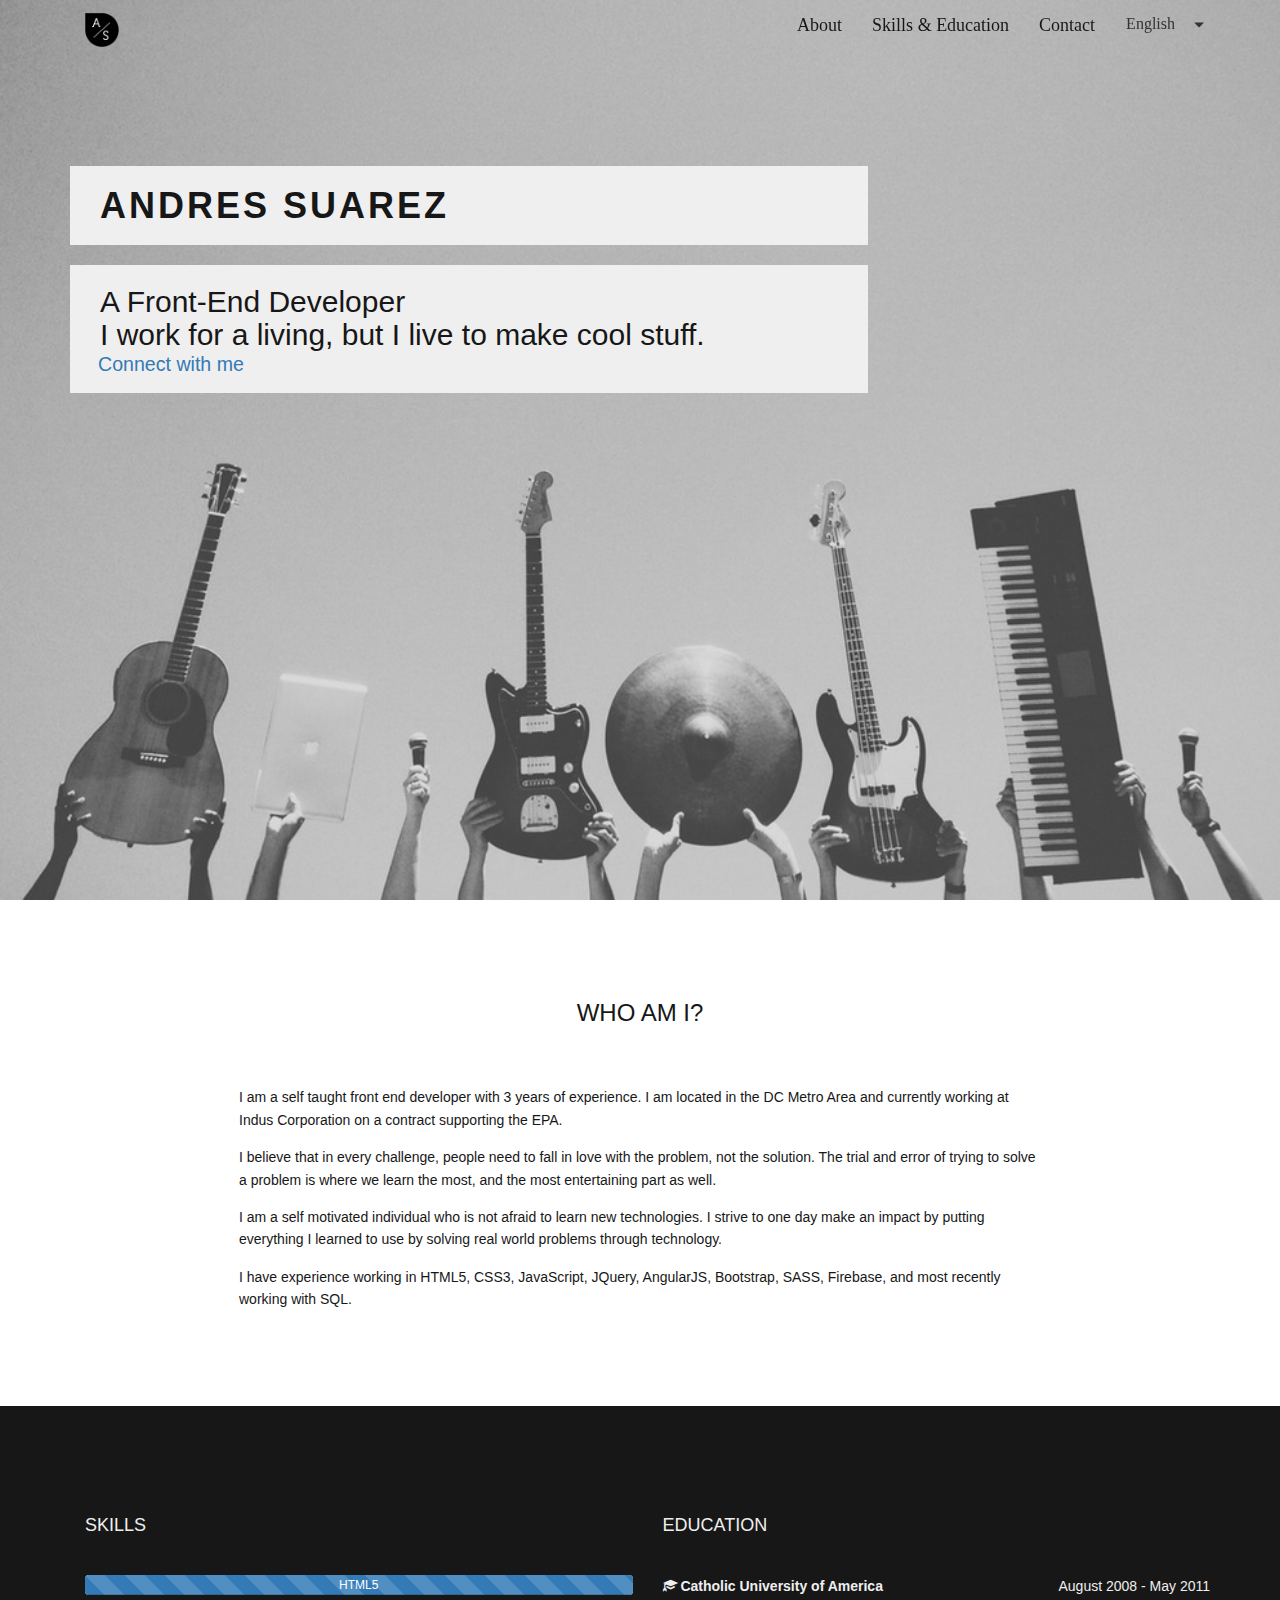
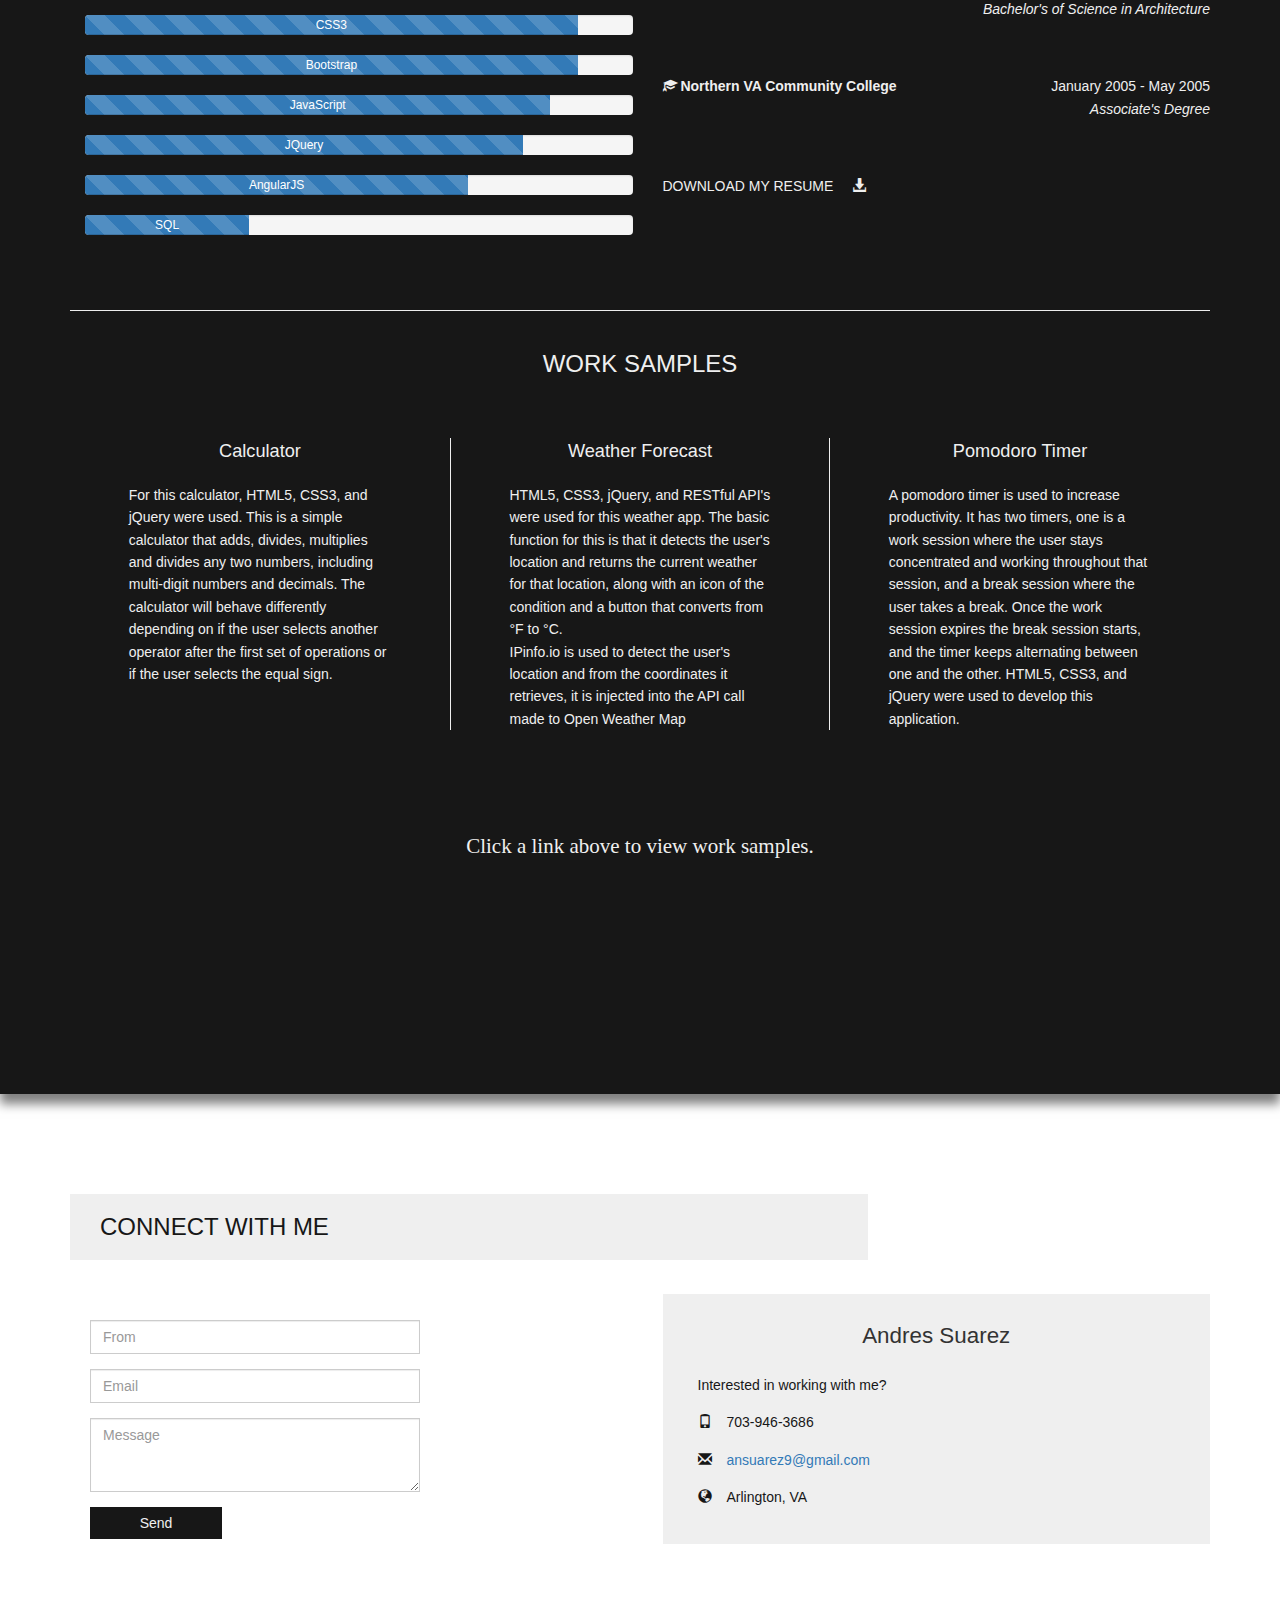
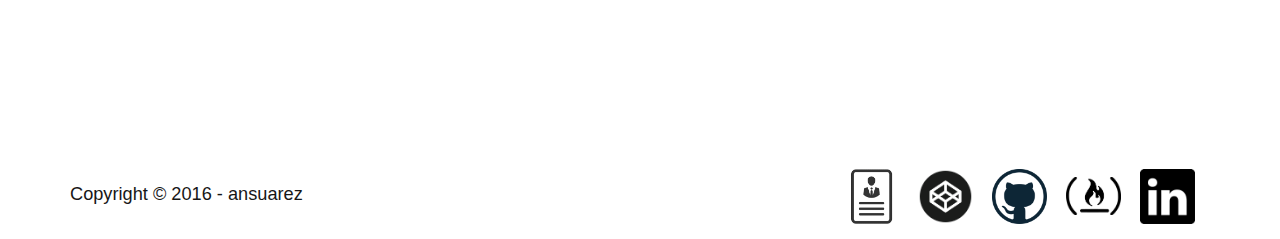
<file: index.html>
<!DOCTYPE html>
<html lang="en">
  <head>
    <meta charset="utf-8">
    <meta http-equiv="X-UA-Compatible" content="IE=edge">
    <meta name="viewport" content="width=device-width, initial-scale=1">
    <!-- The above 3 meta tags *must* come first in the head; any other head content must come *after* these tags -->
    <meta name='description' content="I am a front-end developer with 3 years of experience. I graduated from Catholic University in 2011 with a Bachelor's of Science in Architecture.">
    <meta name="keywords" content="Andres Suarez,Arlington,VA,Front-end Developer,HTML,CSS,Javascript,JQuery,AngularJS">
    <meta name='author' content='Andres Suarez'>
    <title>Andres Suarez | Front&dash;End Developer</title>

    <link href="css/bootstrap.css" rel="stylesheet">
    <link href="css/style.css" rel="stylesheet">
    
    <!-- Google Fonts -->
    <link href='https://fonts.googleapis.com/css?family=Open+Sans|Arimo' rel='stylesheet' type='text/css'>
    
    <!-- for FF, Chrome, Opera -->
    <link rel="icon" type="image/png" href="img/logo-w-outline.png" sizes="16x16">
    <link rel="icon" type="image/png" href="img/logo-w-outline.png" sizes="32x32">

    <!-- for IE -->
    <link rel="icon" type="image/x-icon" href="img/logo-w-outline.png" >
    <link rel="shortcut icon" type="image/x-icon" href="img/logo-w-outline.png"/>
  </head>

  <body>

    <nav class='navbar navbar-fixed-top'>
         <div class="bg-custom">
              <div class="container">
               
                <div id='scrollToMain' class="navbar-header">
                  <button type="button" class="navbar-toggle collapsed" data-toggle="collapse" data-target="#navbar" aria-expanded="false" aria-controls="navbar">
                    <span class="sr-only">Toggle navigation</span>
                    <span class="icon-bar"></span>
                    <span class="icon-bar"></span>
                    <span class="icon-bar"></span>
                  </button>
                  <a class="navbar-brand" href="#main"><img class='logo' src="img/logo-w-outline.png" alt="Andres Suarez Logo"></a>
                </div>
                <div id='navbar' class="collapse navbar-collapse pull-right">
                 <div class='dropdown pull-right'>
                    <button class='dropdown-toggle' type='dropdown' data-toggle='dropdown'>English <i class='glyphicon glyphicon-triangle-bottom'></i></button>
                    <ul class='dropdown-menu'>
                        <li><a href="index.html">English</a></li>
                        <li><a href="index-es.html">Español</a></li>
                    </ul>
                  </div>
                  <ul class="nav-links nav navbar-nav pull-left">
                    <li><a href="#about">About</a></li>
                    <li><a href="#resume">Skills &amp; Education</a></li>
                    <li><a href="#contact">Contact</a></li>
                  </ul>
                </div><!--/.nav-collapse -->
                
            </div>
        </div>
    </nav>
        
    <header id='main' class='main'>
       <div class='main-body'>
            <div id='scrollTo' class="container">
                <h1>Andres Suarez</h1>
                <h2>A Front&dash;End Developer <br/> I work for a living, but I live to make cool stuff.</h2>
                <p><a href='#contact'>Connect with me</a></p>
            </div>
       </div>
    </header>
    
    <section id='about' class='about'>
       <div class='container'>
            <h3>Who am I?</h3>
            <p>I am a self taught front end developer with 3 years of experience. I am located in the DC Metro Area and currently working at Indus Corporation on a contract supporting the EPA.</p>
            <p>I believe that in every challenge, people need to fall in love with the problem, not the solution. The trial and error of trying to solve a problem is where we learn the most, and the most entertaining part as well.</p>
            <p>I am a self motivated individual who is not afraid to learn new technologies. I strive to one day make an impact by putting everything I learned to use by solving real world problems through technology.</p>
            <p>I have experience working in HTML5, CSS3, JavaScript, JQuery, AngularJS, Bootstrap, SASS, Firebase, and most recently working with SQL.</p>
        </div>
    </section>
    
    <div id='resume'></div>
    <section class="resume">
        <div class='container'>
            <div class="row">
                <div class='col-md-6 tech-knowledge'>
                    <h4>Skills</h4>
                    <div class="progress">
                      <div class="progress-bar progress-bar-primary progress-bar-striped" role="progressbar" aria-valuenow="40" aria-valuemin="0" aria-valuemax="100" style="width: 100%">
                        <span>HTML5</span>
                      </div>
                    </div>
                    <div class="progress">
                      <div class="progress-bar progress-bar-primary progress-bar-striped" role="progressbar" aria-valuenow="20" aria-valuemin="0" aria-valuemax="100" style="width: 90%">
                        <span>CSS3</span>
                      </div>
                    </div>
                    <div class="progress">
                      <div class="progress-bar progress-bar-primary progress-bar-striped" role="progressbar" aria-valuenow="80" aria-valuemin="0" aria-valuemax="100" style="width: 90%">
                        <span>Bootstrap</span>
                      </div>
                    </div>
                    <div class="progress">
                      <div class="progress-bar progress-bar-primary progress-bar-striped" role="progressbar" aria-valuenow="60" aria-valuemin="0" aria-valuemax="100" style="width: 85%">
                        <span>JavaScript</span>
                      </div>
                    </div>
                    <div class="progress">
                      <div class="progress-bar progress-bar-primary progress-bar-striped" role="progressbar" aria-valuenow="80" aria-valuemin="0" aria-valuemax="100" style="width: 80%">
                        <span>JQuery</span>
                      </div>
                    </div>
                    <div class="progress">
                      <div class="progress-bar progress-bar-primary progress-bar-striped" role="progressbar" aria-valuenow="80" aria-valuemin="0" aria-valuemax="100" style="width: 70%">
                        <span>AngularJS</span>
                      </div>
                    </div>
                    <div class="progress">
                      <div class="progress-bar progress-bar-primary progress-bar-striped" role="progressbar" aria-valuenow="80" aria-valuemin="0" aria-valuemax="100" style="width: 30%">
                        <span>SQL</span>
                      </div>
                    </div>
                </div>
                
                <div class="col-md-6">
                    <h4>Education</h4>
                    <div class="edu">
                        <p class="pull-left"><i class='glyphicon glyphicon-education'></i> <strong>Catholic University of America</strong></p>
                        <p class='pull-right eduDetails'>August 2008 - May 2011<br/>
                        <span class="degree">Bachelor's of Science in Architecture</span></p>
                    </div>
                    <div class='edu'>
                        <p class="pull-left"><i class='glyphicon glyphicon-education'></i> <strong>Northern VA Community College</strong></p>
                        <p class='pull-right eduDetails'>January 2005 - May 2005<br/>
                        <span class="degree">Associate's Degree</span></p>
                    </div>
                    <p class='resume'><a href="dl/Andres%20Suarez%20-%20Front%20End%20Developer.pdf" download>DOWNLOAD MY RESUME <i class="glyphicon glyphicon-download-alt"></i></a></p>
                </div>
            </div>
        <hr/>
        <div class="samples" id="samples">
            <h3>Work Samples</h3>
            <div class="row">
                <div class="col-md-4 openSamples">
                   <a href="showCalc">Calculator</a>
                    <p class="proj-desc">For this calculator, HTML5, CSS3, and jQuery were used. This is a simple calculator that adds, divides, multiplies and divides any two numbers, including multi-digit numbers and decimals. The calculator will behave differently depending on if the user selects another operator after the first set of operations or if the user selects the equal sign.</p>
                    <a class="show-more" href="showCalc">Show more...</a>
                    <a class="show-less" href="showCalc">Show less...</a>
                </div>
                <div class="col-md-4 openSamples">
                   <a href="showWeather">Weather Forecast</a>
                    <p class="proj-desc">HTML5, CSS3, jQuery, and RESTful API&apos;s were used for this weather app. The basic function for this is that it detects the user&apos;s location and returns the current weather for that location, along with an icon of the condition and a button that converts from &deg;F to &deg;C.<br/>
                    IPinfo.io is used to detect the user&apos;s location and from the coordinates it retrieves, it is injected into the API call made to Open Weather Map</p>
                    <a class="show-more" href="showWeather">Show more...</a>
                    <a class="show-less" href="showCalc">Show less...</a>
                </div>
                <div class="col-md-4 openSamples">
                   <a href="showPomodoro">Pomodoro Timer</a>
                    <p class="proj-desc">A pomodoro timer is used to increase productivity. It has two timers, one is a work session where the user stays concentrated and working throughout that session, and a break session where the user takes a break. Once the work session expires the break session starts, and the timer keeps alternating between one and the other. HTML5, CSS3, and jQuery were used to develop this application.</p>
                    <a class="show-more" href="showPomodoro">Show more...</a>
                    <a class="show-less" href="showCalc">Show less...</a>
                </div>
                
                <p class="fillerText">Click a link above to view work samples.</p>
            </div>
            <div class="row">
                
                <!--Calculator-->
                <div class='workSamples noDisplay' id="showCalc">
                  <h3>Try me!</h3>
                  <div class="contentCenter">
                     <div class="row">
                         <p id='result'></p>
                     </div>
                      
                      <div class='row'>
                        <a class='num-button seven col-xs-3' href="#">7</a>
                        <a class='num-button eight col-xs-3' href="#">8</a>
                        <a class='num-button nine col-xs-3' href="#">9</a>
                        <a class='function-button add col-xs-3' href="#">+</a>
                      </div>

                      <div class="row">
                        <a class='num-button four col-xs-3' href="#">4</a>
                        <a class='num-button five col-xs-3' href="#">5</a>
                        <a class='num-button six col-xs-3' href="#">6</a>
                        <a class='function-button subtract col-xs-3' href="#">-</a>
                      </div>

                      <div class="row">
                        <a class='num-button one col-xs-3' href="#">1</a>
                        <a class='num-button two col-xs-3' href="#">2</a>
                        <a class='num-button three col-xs-3' href="#">3</a>
                        <a class='function-button multiply col-xs-3' href="#">X</a>
                      </div>

                      <div class="row">
                        <a class='num-button zero col-xs-3' href="#">0</a>
                        <a class='num-button dec col-xs-3' href="#">.&nbsp;</a>
                        <a class='clear-button clear col-xs-3' href="#">C</a>
                        <a class='function-button divide col-xs-3' href="#">/</a>
                      </div>

                      <div class="row">
                        <a class='equals-button equal col-xs-12' href="#">=</a>
                      </div>
                      <div class="clear"></div>
                  </div>
                  
		        </div>
                
                <!--weather forecast-->
                <div class="workSamples noDisplay" id="showWeather">
                      <h3>Local Weather App</h3>
                      <div class="contentCenter">
                          <h4>Today's Weather<br/> <div id="location"></div></h4>
                          <h4><span id="weatherIcon"></span> <span id="temperature"></span></h4><br/>
                          <button id="convertToC" class="btn btn-primary convertToC">Convert to &deg;C</button>
                          <button class="btn btn-primary convertToF" id="convertToF">Convert to &deg;F</button>
                        <div class="clear"></div>
                      </div>
                </div>
                
                <!--pomodoro timer-->
                <div class="workSamples noDisplay" id="showPomodoro">
                  <h3>Pomodoro Timer</h3>
                  <div class='row'>
                    <h4>Break</h4>
                    <h4>Session</h4>
                  </div>
                  <div class='row'>
                    <div class='session'>
                      <button class="sPlus" id="sPlus">+</button>
                      <button class="sMinus" id="sMinus">-</button>
                      <h5 id='sTime'></h5>
                    </div>
                    <div class='break'>
                      <button class="bPlus" id="bPlus">+</button>
                      <button class="bMinus" id="bMinus">-</button>
                      <h5 id='bTime'></h5>
                    </div>
                  </div>
                  <button class='timer' id='timer'>Start</button>
                  <div class="clear"></div>
                </div>
            </div>
        </div>
    </section>
    
    <section id='contact' class="contact">
        <div class='container'>
            <h3>Connect with me</h3>
            <div class="row">
                <div class="col-md-6">
                    <form action='form-process.php' method="post" class='form-horizontal'>
                        <div class='form-group'>
                            <div>
                                <input type="text" class="form-control" name='from' placeholder="From" required>
                            </div>
                        </div>
                        <div class='form-group'>
                            <div>
                                <input type="email" class='form-control' name='email' placeholder="Email" required>
                            </div>
                        </div>
                        <div class='form-group'>
                            <div>
                                <textarea class='form-control' name="message" rows="3" placeholder="Message" required></textarea>
                            </div>
                        </div>
                        <div class='form-group'>
                            <div>
                                <button type='submit' class='btn'>Send</button>
                            </div>
                        </div>
                    </form>
                </div>
                <div class="col-md-6">
                    <div class="contactBg">
                        <h6>Andres Suarez</h6>
                        <p>Interested in working with me?</p>
                        <p class='cPhone'><i class='glyphicon glyphicon-phone'></i>703-946-3686</p>
                        <p class="cEmail"><i class="glyphicon glyphicon-envelope"></i><a href="mailto:ansuarez9@gmail.com">ansuarez9@gmail.com</a></p>
                        <p class="cLocation"><i class="glyphicon glyphicon-globe"></i>Arlington, VA</p>
                    </div>

                </div>
            </div>
        </div>
    </section>
    
    <footer>
        <div class="container">
            <span class='connect'>
               <a href="dl/Andres%20Suarez%20-%20Front%20End%20Developer.pdf" download><img class='resume' src="img/resume.png" alt="Download my resume"></a>
                <a href="http://codepen.io/ansuarez9/"><img class='codepen' src="img/codepen.png" alt="CodePen"></a>
                <a href="http://github.com/ansuarez9"><img class='github' src="img/github.png" alt="Github"></a>
                <a href="http://freecodecamp.com/ansuarez9"><img class='freecodecamp' src="img/fcc-logo.png" alt="Free Code Camp"></a>
                <a href="https://www.linkedin.com/in/andres-suarez-61556047?trk=nav_responsive_tab_profile"><img src="img/linkedin-sm.png" class="linkedIn" alt="LinkedIn"></a>
            </span>
            <h6>Copyright &copy; 2016 &dash; ansuarez</h6>
        </div>
    </footer>


    <!-- Bootstrap core JavaScript
    ================================================== -->
    <!-- Placed at the end of the document so the pages load faster -->
    <script src="https://ajax.googleapis.com/ajax/libs/jquery/1.11.3/jquery.min.js"></script>
    <script src="js/bootstrap.js"></script>
    <script src="js/jquery.localScroll.min.js" type="text/javascript"></script> 
    <script src="js/jquery.scrollTo.min.js" type="text/javascript"></script>
    <script src="js/app.js" type="text/javascript"></script>
    
    <!--Google Analytics-->
    <script>
        (function(i,s,o,g,r,a,m){i['GoogleAnalyticsObject']=r;i[r]=i[r]||function(){
        (i[r].q=i[r].q||[]).push(arguments)},i[r].l=1*new Date();a=s.createElement(o),
        m=s.getElementsByTagName(o)[0];a.async=1;a.src=g;m.parentNode.insertBefore(a,m)
        })(window,document,'script','//www.google-analytics.com/analytics.js','ga');

        ga('create', 'UA-73078680-1', 'auto');
        ga('send', 'pageview');
    </script>
 
  </body>
</html>
</file>
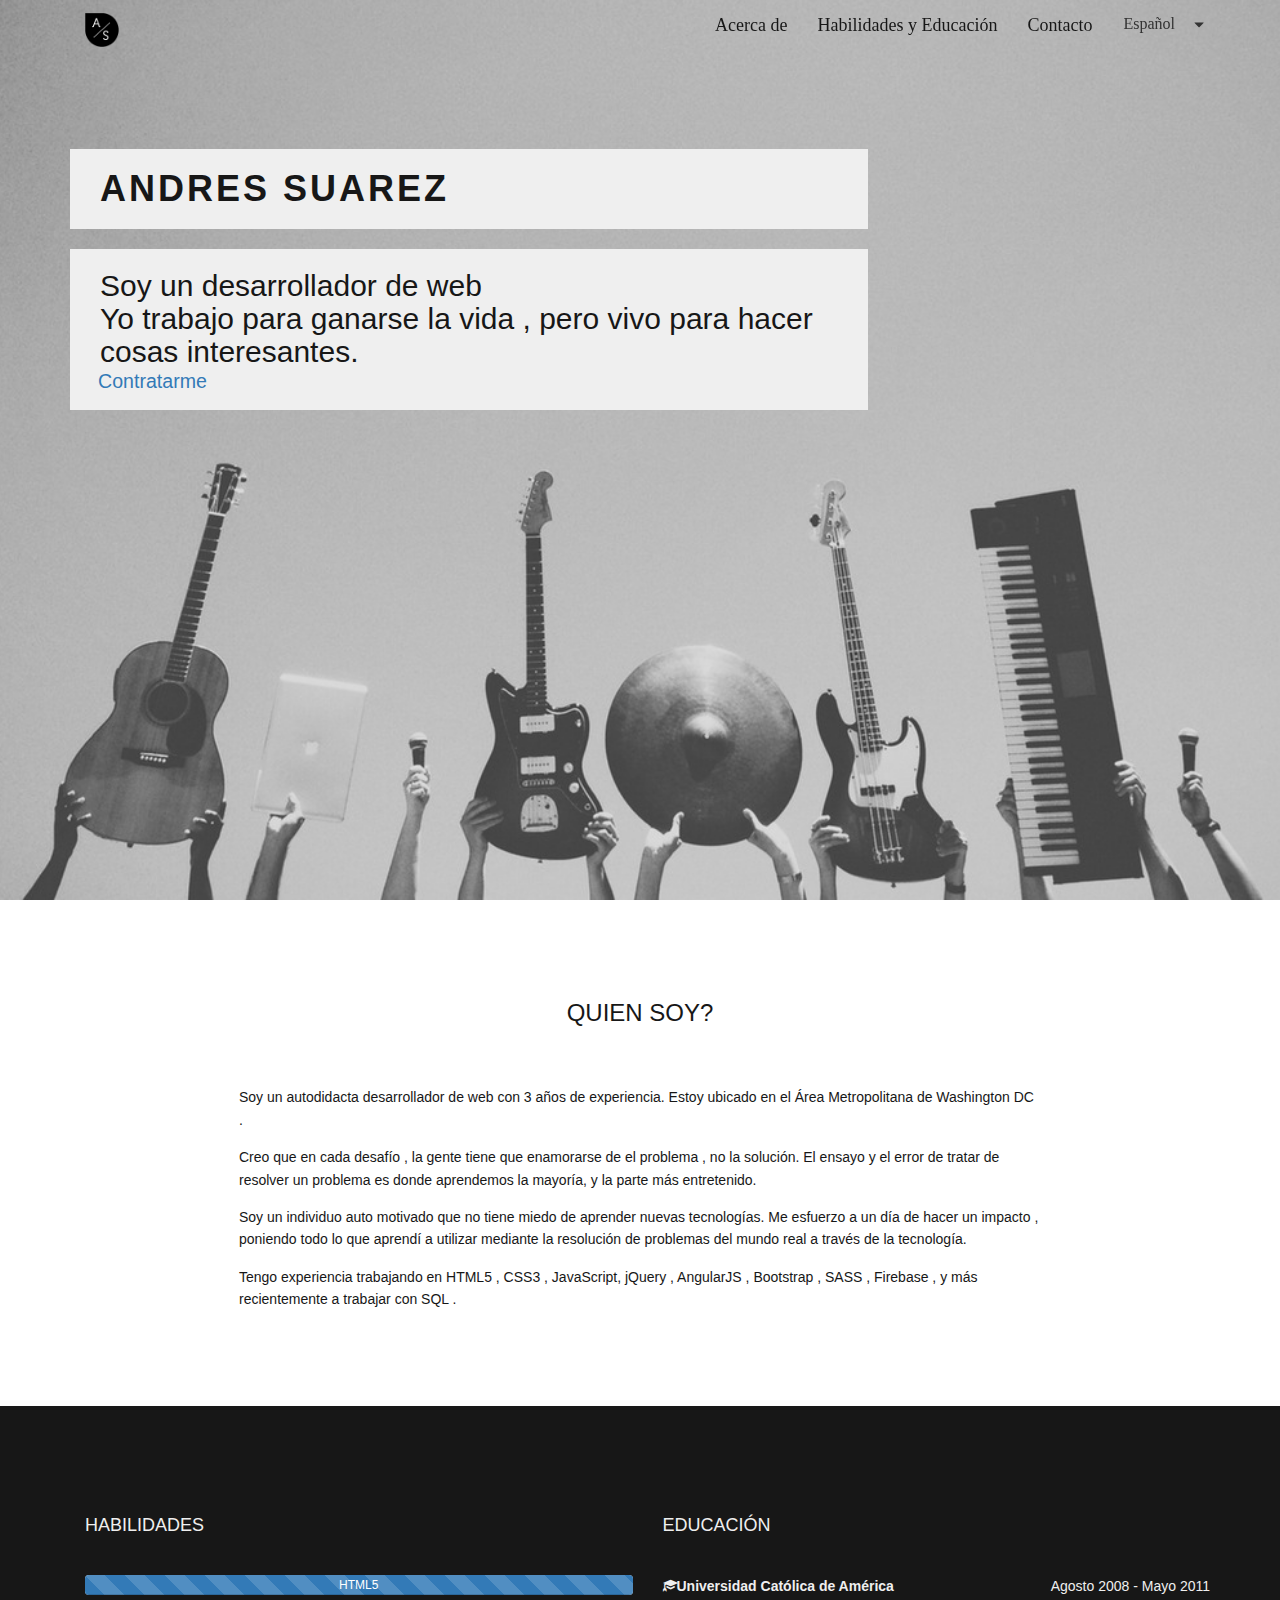
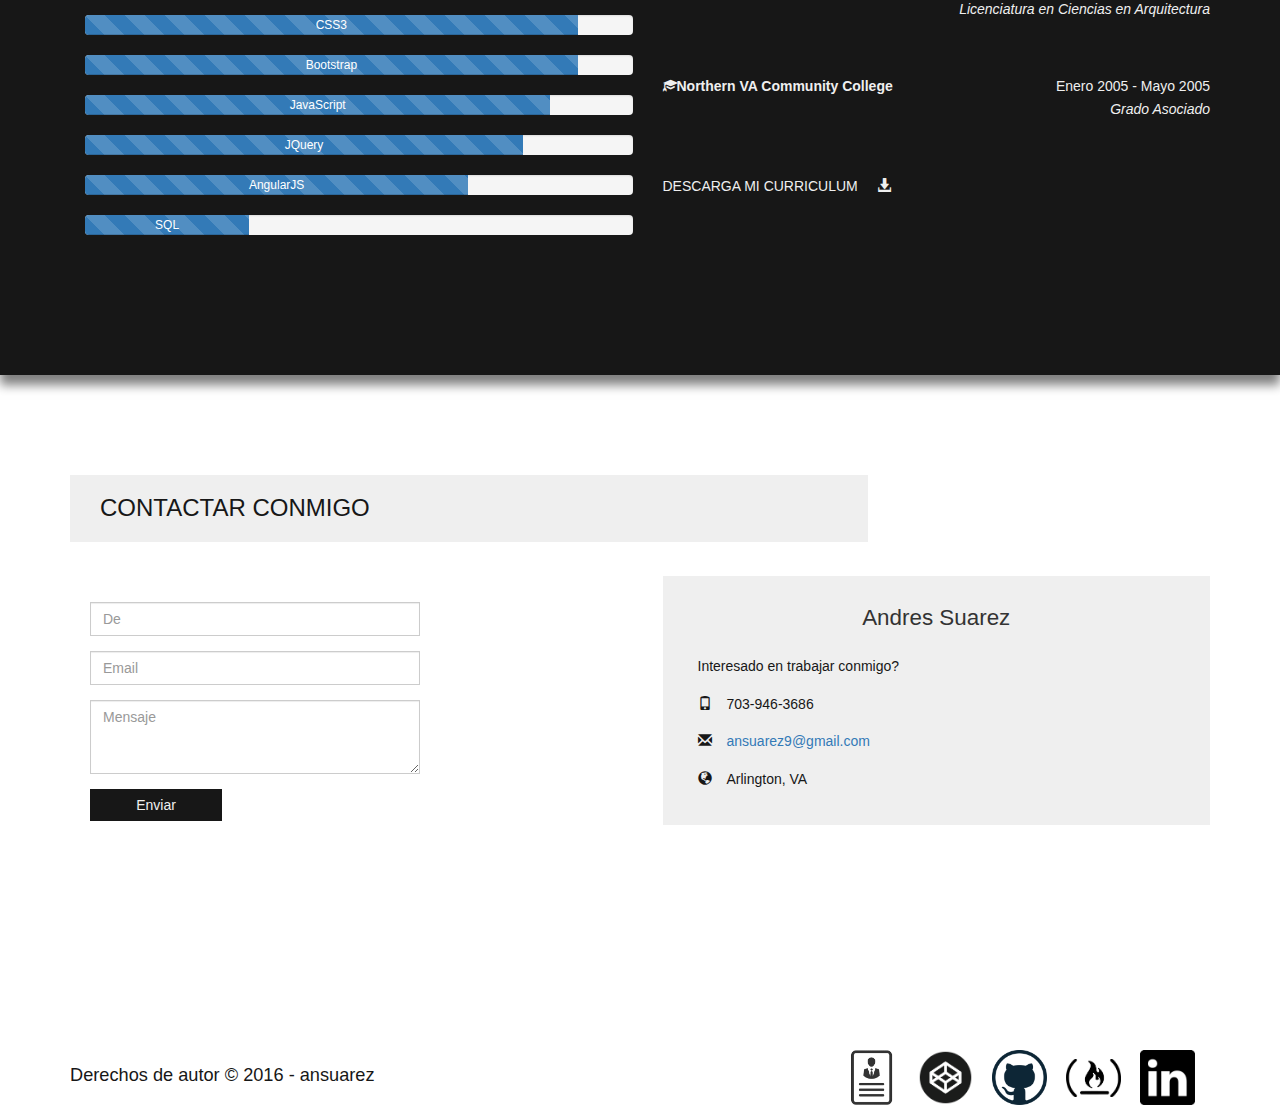
<file: index-es.html>
<!DOCTYPE html>
<html lang="es">
  <head>
    <meta charset="utf-8">
    <meta http-equiv="X-UA-Compatible" content="IE=edge">
    <meta name="viewport" content="width=device-width, initial-scale=1">
    <!-- The above 3 meta tags *must* come first in the head; any other head content must come *after* these tags -->
    <meta name='description' content="Soy un desarrollador de aplicaciones para usuario con 3 años de experiencia. Me gradué de la Universidad Católica en 2011 con una licenciatura en Ciencias en Arquitectura .">
    <meta name="keywords" content="Andres,Suarez,Arlington,VA,Front-end Developer,HTML,CSS,Javascript,JQuery,AngularJS">
    <meta name='author' content='Andres Suarez'>
    <title>Andres Suarez | Front&dash;End Developer</title>

    <link href="css/bootstrap.css" rel="stylesheet">
    <link href="css/style.css" rel="stylesheet">
    
    <!-- Google Fonts -->
    <link href='https://fonts.googleapis.com/css?family=Open+Sans|Arimo' rel='stylesheet' type='text/css'>
    
    <!-- for FF, Chrome, Opera -->
    <link rel="icon" type="image/png" href="img/logo-w-outline.png" sizes="16x16">
    <link rel="icon" type="image/png" href="img/logo-w-outline.png" sizes="32x32">

    <!-- for IE -->
    <link rel="icon" type="image/x-icon" href="img/logo-w-outline.png" >
    <link rel="shortcut icon" type="image/x-icon" href="img/logo-w-outline.png"/>
  </head>

  <body>

    <nav class='navbar navbar-fixed-top'>
         <div class='bg-custom'>
              <div class="container">
                <div id='scrollToMain' class="navbar-header">
                  <button type="button" class="navbar-toggle collapsed" data-toggle="collapse" data-target="#navbar" aria-expanded="false" aria-controls="navbar">
                    <span class="sr-only">Toggle navigation</span>
                    <span class="icon-bar"></span>
                    <span class="icon-bar"></span>
                    <span class="icon-bar"></span>
                  </button>
                  <a class="navbar-brand" href="#main"><img class='logo' src="img/logo-w-outline.png" alt="Andres Suarez Logo"></a>
                </div>
                <div id='navbar' class="collapse navbar-collapse pull-right">
                 <div class='dropdown pull-right'>
                    <button class='dropdown-toggle' type='dropdown' data-toggle='dropdown'>Español <i class='glyphicon glyphicon-triangle-bottom'></i></button>
                    <ul class='dropdown-menu'>
                        <li><a href="index.html">English</a></li>
                        <li><a href="index-es.html">Español</a></li>
                    </ul>
                  </div>
                  <ul class="nav-links nav navbar-nav pull-left">
                    <li><a href="#about">Acerca de</a></li>
                    <li><a href="#resume">Habilidades y Educación</a></li>
                    <li><a href="#contact">Contacto</a></li>
                  </ul>
                </div><!--/.nav-collapse -->
            </div>
        </div>
    </nav>
        
    <header id='main' class='main'>
       <div class='main-body'>
            <div id='scrollTo' class="container">
                <h1>Andres Suarez</h1>
                <h2>Soy un desarrollador de web<br/> Yo trabajo para ganarse la vida , pero vivo para hacer cosas interesantes.</h2>
                <p><a href='#contact'>Contratarme</a></p>
            </div>
       </div>
    </header>
    
    <section id='about' class='about'>
       <div class='container'>
            <h3>Quien soy?</h3>
            <p>Soy un autodidacta desarrollador de web con 3 años de experiencia. Estoy ubicado en el Área Metropolitana de Washington DC .</p>
            <p>Creo que en cada desafío , la gente tiene que enamorarse de el problema , no la solución. El ensayo y el error de tratar de resolver un problema es donde aprendemos la mayoría, y la parte más entretenido.</p>
            <p>Soy un individuo auto motivado que no tiene miedo de aprender nuevas tecnologías. Me esfuerzo a un día de hacer un impacto , poniendo todo lo que aprendí a utilizar mediante la resolución de problemas del mundo real a través de la tecnología.</p>
            <p>Tengo experiencia trabajando en HTML5 , CSS3 , JavaScript, jQuery , AngularJS , Bootstrap , SASS , Firebase , y más recientemente a trabajar con SQL .</p>
        </div>
    </section>
    
    <div id='resume'></div>
    <section class="resume">
        <div class='container'>
            <div class="row">
                <div class='col-md-6 tech-knowledge'>
                    <h4>Habilidades</h4>
                    <div class="progress">
                      <div class="progress-bar progress-bar-primary progress-bar-striped" role="progressbar" aria-valuenow="40" aria-valuemin="0" aria-valuemax="100" style="width: 100%">
                        <span>HTML5</span>
                      </div>
                    </div>
                    <div class="progress">
                      <div class="progress-bar progress-bar-primary progress-bar-striped" role="progressbar" aria-valuenow="20" aria-valuemin="0" aria-valuemax="100" style="width: 90%">
                        <span>CSS3</span>
                      </div>
                    </div>
                    <div class="progress">
                      <div class="progress-bar progress-bar-primary progress-bar-striped" role="progressbar" aria-valuenow="80" aria-valuemin="0" aria-valuemax="100" style="width: 90%">
                        <span>Bootstrap</span>
                      </div>
                    </div>
                    <div class="progress">
                      <div class="progress-bar progress-bar-primary progress-bar-striped" role="progressbar" aria-valuenow="60" aria-valuemin="0" aria-valuemax="100" style="width: 85%">
                        <span>JavaScript</span>
                      </div>
                    </div>
                    <div class="progress">
                      <div class="progress-bar progress-bar-primary progress-bar-striped" role="progressbar" aria-valuenow="80" aria-valuemin="0" aria-valuemax="100" style="width: 80%">
                        <span>JQuery</span>
                      </div>
                    </div>
                    <div class="progress">
                      <div class="progress-bar progress-bar-primary progress-bar-striped" role="progressbar" aria-valuenow="80" aria-valuemin="0" aria-valuemax="100" style="width: 70%">
                        <span>AngularJS</span>
                      </div>
                    </div>
                    <div class="progress">
                      <div class="progress-bar progress-bar-primary progress-bar-striped" role="progressbar" aria-valuenow="80" aria-valuemin="0" aria-valuemax="100" style="width: 30%">
                        <span>SQL</span>
                      </div>
                    </div>
                </div>
                
                <div class="col-md-6">
                    <h4>Educación</h4>
                    <div class="edu">
                        <p class="pull-left"><i class='glyphicon glyphicon-education'></i><strong>Universidad Católica de América</strong></p>
                        <p class='pull-right eduDetails'>Agosto 2008 - Mayo 2011<br/>
                        <span class="degree">Licenciatura en Ciencias en Arquitectura</span></p>
                    </div>
                    <div class='edu'>
                        <p class="pull-left"><i class='glyphicon glyphicon-education'></i><strong>Northern VA Community College</strong></p>
                        <p class='pull-right eduDetails'>Enero 2005 - Mayo 2005<br/>
                        <span class="degree">Grado Asociado</span></p>
                    </div>
                    <p class='resume'><a href="dl/Andres%20Suarez%20-%20Front%20End%20Developer.pdf" download>DESCARGA MI CURRICULUM <i class="glyphicon glyphicon-download-alt"></i></a></p>
                </div>
            </div>
        </div>
    </section>
    
    <section id='contact' class="contact">
        <div class='container'>
            <h3>Contactar conmigo</h3>
            <div class="row">
                <div class="col-md-6">
                    <form action='form-process.php' method="post" class='form-horizontal'>
                        <div class='form-group'>
                            <div>
                                <input type="text" class="form-control" name='from' placeholder="De" required>
                            </div>
                        </div>
                        <div class='form-group'>
                            <div>
                                <input type="email" class='form-control' name='email' placeholder="Email" required>
                            </div>
                        </div>
                        <div class='form-group'>
                            <div>
                                <textarea class='form-control' name="message" rows="3" placeholder="Mensaje" required></textarea>
                            </div>
                        </div>
                        <div class='form-group'>
                            <div>
                                <button type='submit' class='btn'>Enviar</button>
                            </div>
                        </div>
                    </form>
                </div>
                <div class="col-md-6">
                    <div class="contactBg">
                        <h6>Andres Suarez</h6>
                        <p>Interesado en trabajar conmigo?</p>
                        <p class='cPhone'><i class='glyphicon glyphicon-phone'></i>703-946-3686</p>
                        <p class="cEmail"><i class="glyphicon glyphicon-envelope"></i><a href="mailto:ansuarez9@gmail.com">ansuarez9@gmail.com</a></p>
                        <p class="cLocation"><i class="glyphicon glyphicon-globe"></i>Arlington, VA</p>
                    </div>

                </div>
            </div>

            </div>
        </div>
    </section>
    
    <footer>
        <div class="container">
            
            <span class='connect'>
               <a href="dl/Andres%20Suarez%20-%20Front%20End%20Developer.pdf" download><img class='resume' src="img/resume.png" alt="Download my resume"></a>
                <a href="http://codepen.io/ansuarez9/"><img class='codepen' src="img/codepen.png" alt="CodePen"></a>
                <a href="http://github.com/ansuarez9"><img class='github' src="img/github.png" alt="Github"></a>
                <a href="http://freecodecamp.com/ansuarez9"><img class='freecodecamp' src="img/fcc-logo.png" alt="Free Code Camp"></a>
                <a href="https://www.linkedin.com/in/andres-suarez-61556047?trk=nav_responsive_tab_profile"><img src="img/linkedin-sm.png" class="linkedIn" alt="LinkedIn"></a>
            </span>
            <h6>Derechos de autor &copy; 2016 &dash; ansuarez</h6>
        </div>
    </footer>


    <!-- Bootstrap core JavaScript
    ================================================== -->
    <!-- Placed at the end of the document so the pages load faster -->
    <script src="https://ajax.googleapis.com/ajax/libs/jquery/1.11.3/jquery.min.js"></script>
    <script src="js/bootstrap.js"></script>
    <script src="js/jquery.localScroll.min.js" type="text/javascript"></script> 
    <script src="js/jquery.scrollTo.min.js" type="text/javascript"></script>
    <script src="js/app.js" type="text/javascript"></script>
    
    <!--Google Analytics-->
    <script>
        (function(i,s,o,g,r,a,m){i['GoogleAnalyticsObject']=r;i[r]=i[r]||function(){
        (i[r].q=i[r].q||[]).push(arguments)},i[r].l=1*new Date();a=s.createElement(o),
        m=s.getElementsByTagName(o)[0];a.async=1;a.src=g;m.parentNode.insertBefore(a,m)
        })(window,document,'script','//www.google-analytics.com/analytics.js','ga');

        ga('create', 'UA-73078680-1', 'auto');
        ga('send', 'pageview');
    </script>
  </body>
</html>
</file>
<file: css/style.css>
/* line 8, ../scss/style.scss */
html, body {
  width: 100%;
  height: 100%;
}
/* line 13, ../scss/style.scss */
html .icon-bar, body .icon-bar {
  background-color: #171717;
}

/* line 19, ../scss/style.scss */
h3 {
  font: 30px "open sans" sans-serif;
  color: #171717;
  text-align: center;
  text-transform: uppercase;
  margin-bottom: 60px;
  margin-top: 60px;
}

/* line 28, ../scss/style.scss */
h4 {
  font: 20px 'open sans' sans-serif;
  text-transform: uppercase;
  text-align: left;
  color: #efefef;
  margin-bottom: 40px;
}

/* line 36, ../scss/style.scss */
p {
  font: 18px "arima" sans-serif;
  color: #171717;
  line-height: 160%;
  margin-bottom: 15px;
}

/* line 44, ../scss/style.scss */
nav div.languages {
  float: right;
}
/* line 47, ../scss/style.scss */
nav div.languages img {
  width: 40px;
  padding-right: 10px;
}
/* line 53, ../scss/style.scss */
nav .bg-custom {
  height: 60px;
  -webkit-transition: background .4s ease-in-out;
  -moz-transition: background .4s ease-in-out;
  -o-transition: background .4s ease-in-out;
  transition: background .4s ease-in-out;
}
/* line 60, ../scss/style.scss */
nav .bg-custom .navbar-header {
  clear: both;
}
/* line 66, ../scss/style.scss */
nav .header-banner {
  position: fixed;
  height: 60px;
  width: 100%;
  background: #efefef;
}
/* line 73, ../scss/style.scss */
nav .header-banner .navbar-toggle {
  clear: right;
}
/* line 78, ../scss/style.scss */
nav a.navbar-brand {
  width: 50%;
}
/* line 82, ../scss/style.scss */
nav .logo {
  width: 25%;
  margin-top: -2px;
}
/* line 87, ../scss/style.scss */
nav ul.nav-links {
  clear: left;
}
/* line 92, ../scss/style.scss */
nav ul.nav-links li a {
  color: #171717;
  font: 18px tahoma;
  -webkit-transition: all 0.5s ease;
  -moz-transition: all 0.5s ease;
  transition: all 0.5s ease;
}
/* line 100, ../scss/style.scss */
nav ul.nav-links li a:hover, nav a:focus {
  color: #8C8888 !important;
  background: none !important;
}
/* line 105, ../scss/style.scss */
nav .dropdown {
  margin-top: 14px;
  margin-left: 10px;
  float: right;
}
/* line 110, ../scss/style.scss */
nav .dropdown button.dropdown-toggle {
  background: none;
  border: none;
  font: 16px tahoma;
}
/* line 115, ../scss/style.scss */
nav .dropdown button.dropdown-toggle i.glyphicon {
  padding-left: 15px;
  font-size: 10px;
}

/* line 126, ../scss/style.scss */
header.main {
  width: 100%;
  height: 900px;
  background: url(../img/bg2-md.png) no-repeat center center fixed;
  -webkit-background-size: cover;
  -moz-background-size: cover;
  background-size: cover;
  -o-background-size: cover;
  display: table;
  z-index: 1;
  position: relative;
  top: 0;
  left: 0;
  right: 0;
}
/* line 143, ../scss/style.scss */
header.main .main-body {
  position: relative;
  top: 100px;
  display: table-cell;
  vertical-align: middle;
}
/* line 149, ../scss/style.scss */
header.main .main-body a {
  font-size: 1.4em;
}
/* line 154, ../scss/style.scss */
header.main h1, header.main h2 {
  position: relative;
  top: -256px;
  width: 70%;
  color: #171717;
  background: #efefef;
  padding: 20px 0 20px 30px;
  text-align: left;
}
/* line 164, ../scss/style.scss */
header.main h1 {
  font: 30px "open sans" sans-serif;
  font-weight: 600;
  letter-spacing: 3px;
  text-transform: uppercase;
}
/* line 171, ../scss/style.scss */
header.main h2 {
  font: 21px "open sans" sans-serif;
  font-weight: 450px;
  padding-bottom: 42px;
}
/* line 177, ../scss/style.scss */
header.main p {
  position: relative;
  top: -306px;
  margin-left: 28px;
}

/* line 184, ../scss/style.scss */
section.about {
  min-width: 100%;
  background: white;
  -webkit-background-size: cover;
  -moz-background-size: cover;
  background-size: cover;
  -o-background-size: cover;
  display: table;
  z-index: 3;
}
/* line 194, ../scss/style.scss */
section.about .container {
  width: 65%;
}
/* line 198, ../scss/style.scss */
section.about h3 {
  margin-top: 100px;
}
/* line 202, ../scss/style.scss */
section.about p:last-child {
  padding-bottom: 80px;
}

/* line 207, ../scss/style.scss */
section.resume {
  background: #171717;
  padding-top: 100px;
  -moz-box-shadow: 0 10px 10px rgba(0, 0, 0, 0.5);
  -webkit-box-shadow: 0 10px 10px rgba(0, 0, 0, 0.5);
  box-shadow: 0 10px 10px rgba(0, 0, 0, 0.5);
  position: table;
  z-index: 10;
}
/* line 216, ../scss/style.scss */
section.resume .row {
  margin-bottom: 120px;
}
/* line 220, ../scss/style.scss */
section.resume .edu {
  padding-bottom: 100px;
}
/* line 223, ../scss/style.scss */
section.resume .edu p {
  color: #efefef;
  margin-bottom: 0px;
}
/* line 228, ../scss/style.scss */
section.resume .edu p.eduDetails {
  font-size: 14px;
  display: block;
  text-align: right !important;
  margin-bottom: 0px !important;
}
/* line 234, ../scss/style.scss */
section.resume .edu p.eduDetails span.degree {
  font-style: italic;
}
/* line 242, ../scss/style.scss */
section.resume p.resume a {
  color: #efefef;
  margin-top: 35px;
  -webkit-transition: all 0.5s ease;
}
/* line 247, ../scss/style.scss */
section.resume p.resume a i {
  margin-left: 15px;
}
/* line 253, ../scss/style.scss */
section.resume p.resume a:hover {
  text-decoration: none;
  color: #8C8888 !important;
}
/* line 259, ../scss/style.scss */
section.resume .noDisplay {
  display: none;
}
/* line 263, ../scss/style.scss */
section.resume hr {
  position: relative;
  top: -65px;
}
/* line 268, ../scss/style.scss */
section.resume .samples {
  text-align: center;
  top: -85px;
  position: relative;
}
/* line 273, ../scss/style.scss */
section.resume .samples a {
  color: #efefef;
  font-size: 1.3em;
}
/* line 278, ../scss/style.scss */
section.resume .samples a:hover {
  color: #8C8888 !important;
}
/* line 282, ../scss/style.scss */
section.resume .samples a:focus {
  text-decoration: none;
  color: #8C8888 !important;
}
/* line 287, ../scss/style.scss */
section.resume .samples a.show-more, section.resume .samples a.show-less {
  display: none;
  text-align: left;
  color: #efefef;
  font-weight: bolder;
  font-size: .9em !important;
  margin-left: 40px;
}
/* line 296, ../scss/style.scss */
section.resume .samples p.fillerText {
  color: #efefef;
  font-family: cambria;
  font-size: 1.5em;
  margin-top: 150px;
  clear: both;
  padding-top: 100px;
  padding-bottom: 100px;
}
/* line 306, ../scss/style.scss */
section.resume .samples h3 {
  color: #efefef;
}
/* line 310, ../scss/style.scss */
section.resume .samples p.proj-desc {
  font-family: helvetica;
  color: #efefef;
  text-align: left;
  margin: 0 auto;
  width: 75%;
  padding-top: 20px;
}
/* line 319, ../scss/style.scss */
section.resume .samples .row {
  margin-right: 0px;
  margin-bottom: 15px;
  margin-top: 15px;
}
/* line 325, ../scss/style.scss */
section.resume .samples .col-md-4:nth-child(2) {
  border-left: 1px solid #efefef;
  border-right: 1px solid #efefef;
}

/* line 334, ../scss/style.scss */
section.contact {
  width: 100%;
  display: table;
  top: 0;
  left: 0;
  right: 0;
  height: 660px;
  background: url(../img/bg1-md.jpg) no-repeat center bottom fixed;
  background-size: cover;
  z-index: 10;
  position: relative;
}
/* line 346, ../scss/style.scss */
section.contact h3 {
  width: 70%;
  color: #171717;
  background: #efefef;
  padding: 20px 0 20px 30px;
  text-align: left;
  z-index: 5;
  margin-top: 100px;
}
/* line 356, ../scss/style.scss */
section.contact form {
  margin-left: 20px;
  width: 300px;
  display: inline-block;
  z-index: 5;
}
/* line 362, ../scss/style.scss */
section.contact form input {
  border-radius: 0;
}
/* line 366, ../scss/style.scss */
section.contact form textarea {
  border-radius: 0;
}
/* line 370, ../scss/style.scss */
section.contact form button {
  color: #efefef;
  background: #171717;
  border-radius: 0;
  border: 0;
  width: 40%;
}
/* line 381, ../scss/style.scss */
section.contact .contactBg {
  background: #efefef;
  margin-top: -26px;
  padding: 20px 0;
}
/* line 386, ../scss/style.scss */
section.contact .contactBg h6 {
  text-align: center;
  font-family: 'open sans' sans-serif;
  font-size: 1.6em !important;
  padding-bottom: 15px;
}
/* line 393, ../scss/style.scss */
section.contact .contactBg p {
  margin-left: 35px;
}
/* line 396, ../scss/style.scss */
section.contact .contactBg p i {
  padding-right: 15px;
}

/* line 406, ../scss/style.scss */
footer {
  background: #efefef;
  display: inline;
}
/* line 410, ../scss/style.scss */
footer h6 {
  font-family: 'arima' sans-serif;
  font-size: 1.3em;
  color: #171717;
  display: inline;
  position: absolute;
  padding-top: 20px;
  float: left;
}
/* line 420, ../scss/style.scss */
footer span.connect {
  width: 70%;
  text-align: right;
  display: inline;
  float: right !important;
}
/* line 426, ../scss/style.scss */
footer span.connect img {
  display: inline;
  padding: 15px 15px 15px 0;
}
/* line 431, ../scss/style.scss */
footer span.connect img.resume {
  width: 70px;
}
/* line 435, ../scss/style.scss */
footer span.connect img.codepen {
  width: 70px;
}
/* line 439, ../scss/style.scss */
footer span.connect img.github {
  width: 70px;
}
/* line 443, ../scss/style.scss */
footer span.connect img.freecodecamp {
  width: 70px;
}
/* line 446, ../scss/style.scss */
footer span.connect img.linkedIn {
  width: 70px;
}

/* line 455, ../scss/style.scss */
.calculator {
  width: 255px;
  height: 300px;
  padding-top: 0px;
  text-align: center;
  position: relative;
  top: 20px;
  border-radius: 20px;
}

/* line 464, ../scss/style.scss */
p#result {
  height: 32px;
  width: 100%;
  margin-bottom: 8px;
  font-size: 22px;
  border: 1px solid black;
  border-radius: 5px;
  background-color: floralwhite;
  text-align: right;
  padding-right: 8px;
}

/* line 476, ../scss/style.scss */
.num-button, .function-button, .clear-button {
  width: 25%;
  height: 25px;
  border: 1px solid #efefef;
  border-radius: 4px;
  font-size: 16px;
  color: black;
}

/* line 486, ../scss/style.scss */
.equals-button {
  border: 1px solid #efefef;
  border-radius: 4px;
  width: 100%;
  height: 25px;
  margin-top: -40px;
}

/* line 494, ../scss/style.scss */
.row {
  margin-left: 0px;
}

/* line 498, ../scss/style.scss */
a:hover {
  text-decoration: none;
}

/* line 501, ../scss/style.scss */
.selected {
  background-color: #BAD5DE;
}

/* line 507, ../scss/style.scss */
div.workSamples {
  position: relative;
  top: 50px;
  border: 1px solid floralwhite;
  margin: 0 auto;
  text-align: center;
  display: block;
  width: 30%;
  margin-bottom: 40px;
}
/* line 518, ../scss/style.scss */
div.workSamples h3 {
  margin: 15px 0;
  text-transform: none;
}
/* line 523, ../scss/style.scss */
div.workSamples h4 {
  text-align: center;
  color: #efefef;
  display: inline;
  margin-right: 20px;
  margin-bottom: 0px;
  font-size: .9em;
}
/* line 532, ../scss/style.scss */
div.workSamples h5 {
  color: #efefef;
}
/* line 536, ../scss/style.scss */
div.workSamples button {
  display: inline-block;
}
/* line 540, ../scss/style.scss */
div.workSamples .convertToF {
  display: none;
}
/* line 544, ../scss/style.scss */
div.workSamples .contentCenter {
  margin: 0 auto;
  max-width: 85%;
  min-width: 50%;
}
/* line 550, ../scss/style.scss */
div.workSamples #showCalc a:focus {
  text-decoration: none;
}
/* line 554, ../scss/style.scss */
div.workSamples .clear {
  margin-bottom: 45px;
}

/* line 560, ../scss/style.scss */
.sunny {
  height: 100%;
  width: 100%;
}

/* line 569, ../scss/style.scss */
.timer {
  color: #efefef;
  margin-top: 100px;
  height: 150px;
  width: 150px;
  border: 2px solid green;
  border-radius: 50%;
  background: transparent;
  font-size: 30px;
}

/* line 580, ../scss/style.scss */
.session, .break {
  position: absolute;
  display: inline-block;
  height: 100px;
  width: 100px;
  border: 2px solid #efefef;
  border-radius: 50%;
}

/* line 588, ../scss/style.scss */
.break {
  margin-left: -105px;
}

/* line 591, ../scss/style.scss */
.session {
  margin-left: 15px;
}

/* line 594, ../scss/style.scss */
.sPlus, .sMinus, .bPlus, .bMinus {
  color: #efefef;
  background: transparent;
  border: none;
  font-size: 24px;
}

@media (min-width: 320px) and (max-width: 767px) {
  /* line 607, ../scss/style.scss */
  nav .navbar-collapse {
    background: #efefef;
  }

  /* line 611, ../scss/style.scss */
  header.main, section.contact {
    background-attachment: scroll;
  }

  /* line 615, ../scss/style.scss */
  header.main {
    background-image: url("../img/bg2-md.jpg");
  }

  /* line 619, ../scss/style.scss */
  header.main h1, header.main h2 {
    width: 100%;
  }

  /* line 623, ../scss/style.scss */
  section.about .container {
    width: 100%;
  }

  /* line 627, ../scss/style.scss */
  section.resume .col-md-6:first-child {
    padding-bottom: 100px;
  }

  /* line 631, ../scss/style.scss */
  section.contact .col-md-6 {
    padding-bottom: 100px;
  }

  /* line 635, ../scss/style.scss */
  section.contact h3 {
    width: 100%;
  }

  /* line 639, ../scss/style.scss */
  section.contact form {
    width: 85%;
  }

  /* line 643, ../scss/style.scss */
  footer span.connect {
    width: 100%;
    text-align: center;
  }
  /* line 647, ../scss/style.scss */
  footer span.connect img.resume, footer span.connect img.codepen, footer span.connect img.github, footer span.connect img.freecodecamp, footer span.connect img.linkedIn {
    width: 50px;
  }

  /* line 652, ../scss/style.scss */
  footer h6 {
    position: relative;
    margin-top: -10px;
    margin-left: 12%;
  }

  /* line 658, ../scss/style.scss */
  div.workSamples {
    width: 80%;
  }

  /* line 663, ../scss/style.scss */
  #samples p.fillerText {
    display: none;
  }
  /* line 667, ../scss/style.scss */
  #samples a.show-more {
    display: block;
  }
  /* line 676, ../scss/style.scss */
  #samples a.show-more:hover {
    color: gray;
  }
  /* line 680, ../scss/style.scss */
  #samples .col-md-4 p {
    overflow: hidden;
    height: 65px;
  }
  /* line 693, ../scss/style.scss */
  #samples .col-md-4:nth-child(2) {
    border-top: 1px solid #efefef;
    border-bottom: 1px solid #efefef;
    border-left-style: hidden !important;
    border-right-style: hidden !important;
    margin: 20px 0;
    padding: 20px 15px;
  }
}
@media (min-width: 768px) and (max-width: 1000px) {
  /* line 708, ../scss/style.scss */
  header.main, section.contact {
    background-attachment: scroll;
  }

  /* line 712, ../scss/style.scss */
  nav .navbar-header {
    width: 30%;
  }
  /* line 715, ../scss/style.scss */
  nav .navbar-header a.navbar-brand {
    width: 80%;
  }

  /* line 720, ../scss/style.scss */
  .col-md-6 {
    padding-bottom: 100px;
  }

  /* line 724, ../scss/style.scss */
  div.workSamples {
    width: 50%;
  }
}
</file>
